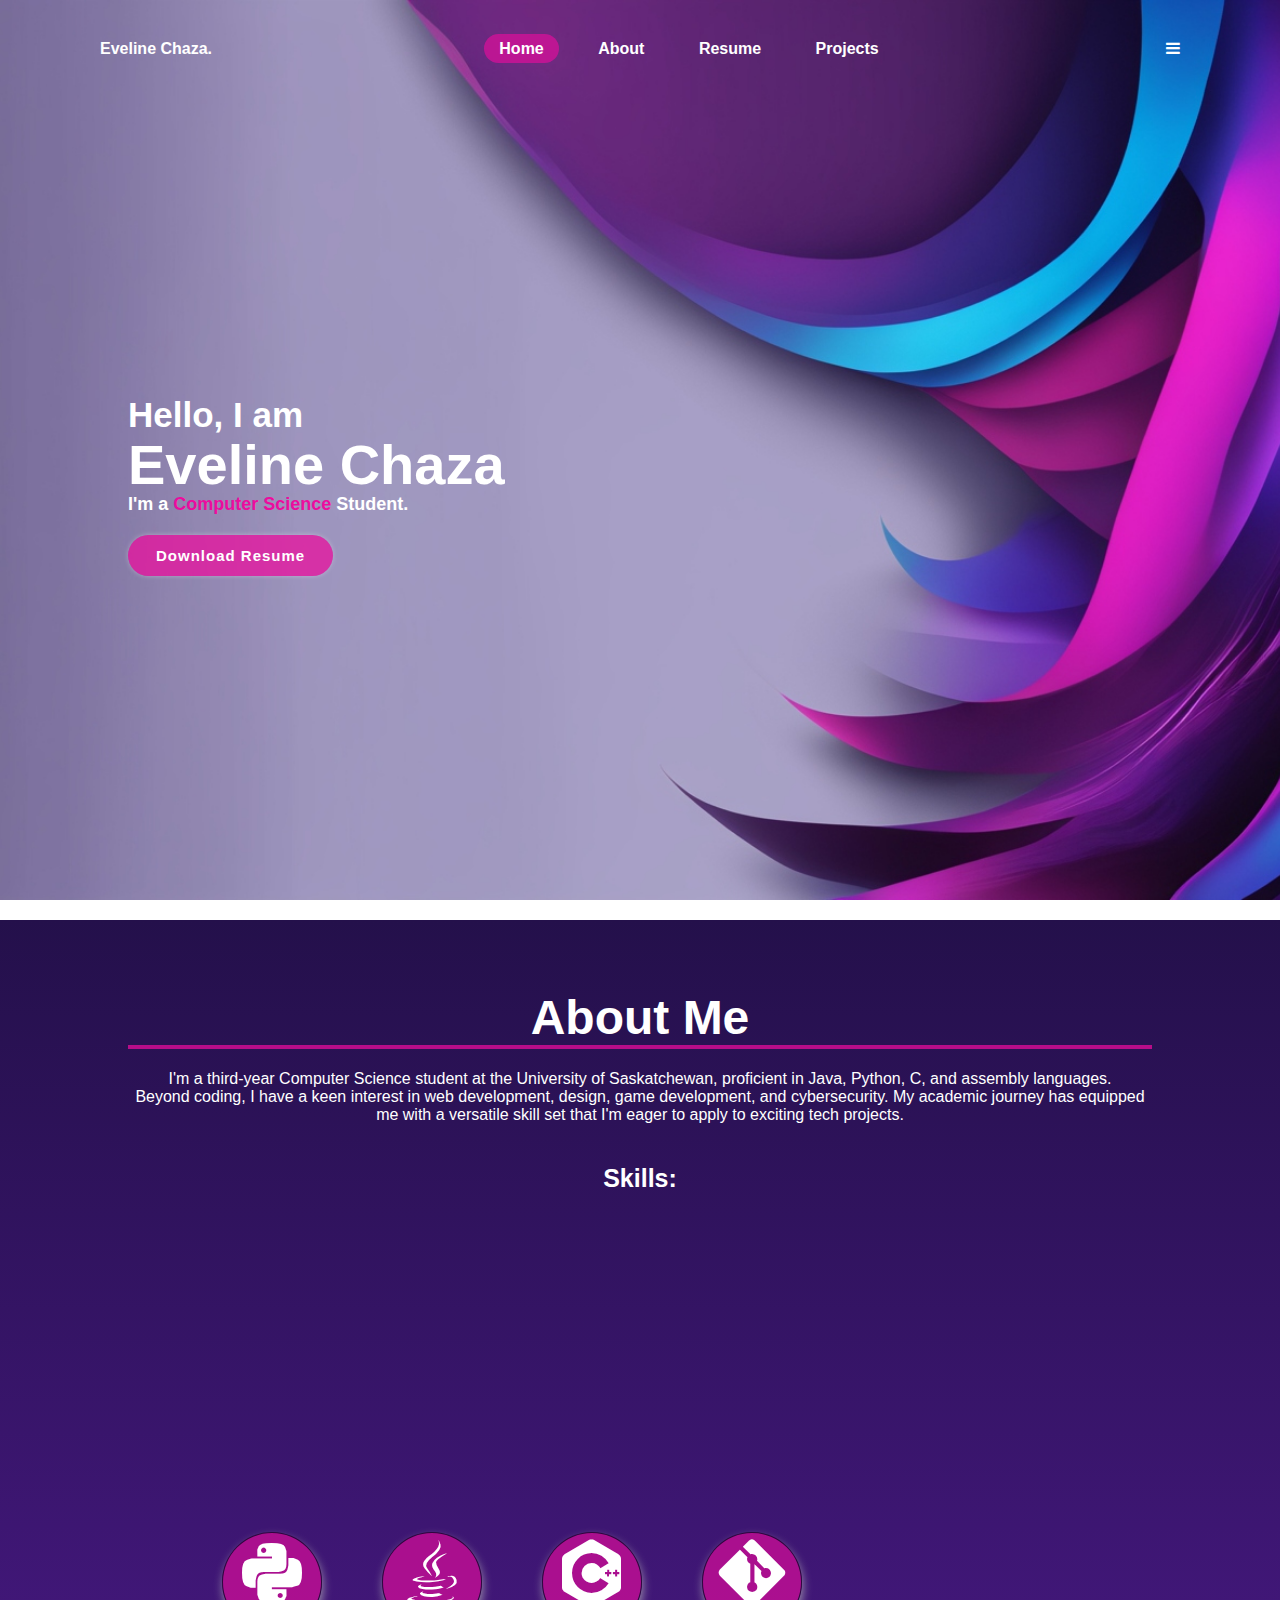
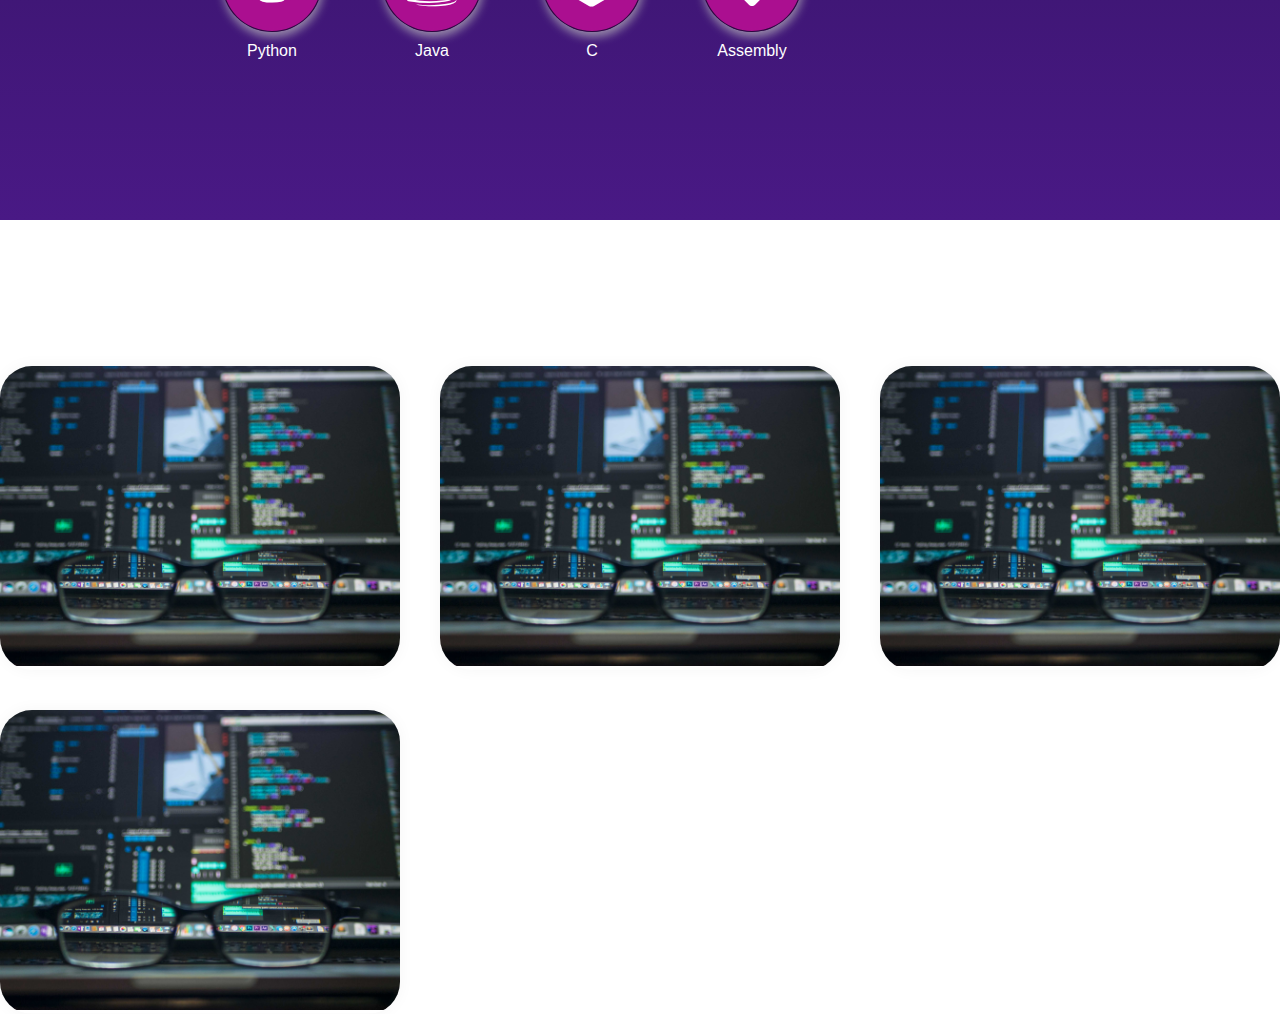
<file: index.html>
<!DOCTYPE html>
<html lang="en">
<head>
<title>Page Title</title>
<meta charset="UTF-8">
<meta http_rquiv="X-UA-Compatible" content="IE=edge">
<meta name="viewport" content="width=device-width, initial-scale=1">
<link rel="stylesheet" href="style.css">
 <!--link library to get icons from-->
<link rel="stylesheet" href="https://cdnjs.cloudflare.com/ajax/libs/font-awesome/4.7.0/css/font-awesome.min.css">
<link href='https://unpkg.com/boxicons@2.1.4/css/boxicons.min.css' rel='stylesheet'>



</head>

<body background="backgroungImg.jpg">



<header>
    <a href="#" class="name">Eveline Chaza.</a>
  <nav class="navigation">
    <a href="#" class="active">Home</a>
    <a href="#">About</a>
    <a href="#">Resume</a>
    <a href="#">Projects</a>
  </nav>

  <div class="menu-btn ">
    <i class="fa fa-bars" ></i>
  </div>
  

  
</header>


<section class="home">
    <div class="home_content">
        <h3 id="pg1text">Hello, I am</h3>
        <h1 id="pg1text">Eveline Chaza</h1>
        <p id="pg1text">I'm a <span>Computer Science</span> Student.</p>

        <a href="#" class= "btn"> Download Resume</a>
    </div>

</section>

<section class="about">

<div class ="about_content">
    <h2>About Me</h2>
    <p>I'm a third-year Computer Science student at the University of Saskatchewan, proficient in Java, Python, C, and assembly languages.
         <br>Beyond coding, I have a keen interest in web development, design, game development, and cybersecurity. 
         My academic journey has equipped me with a versatile skill set that I'm eager to apply to exciting tech projects.

    </p>
    <h3>Skills:</h3>

<div class="skills">
    <a href="#"><i class='bx bxl-python'></i>Python</a>
    <a href="#"><i class='bx bxl-java'></i>Java</a>
    <a href="#"><i class='bx bxl-c-plus-plus'></i>C</a>
    <a href="#"><i class='bx bxl-git'></i>Assembly</a>
    </div>

</div>
  

    
</section>


 

<section class="projects" id="projects">
      <h2 class="heading"> Projects </h2>
      <div class="projects_container">

        

        <div class="project-box" >
         <a href="exam-chat.html">
             <img src="pexels-kevin-ku-577585.jpg" alt="Exam Chat Project Screenshot" style="max-width: 100%;">
             <div class="project-layer">
                <h4>Exam Chat</h4>
                </div>
          </a>
       </div>
    
       <div class="project-box" data-project-name="Exam Chat" data-tools="HTML, CSS, JavaScript" data-project-info="A collaborative space where students and learners can share, discuss insights on exam questions.">
        <a href="exam-chat.html">
           <img src="pexels-kevin-ku-577585.jpg" alt="Exam Chat Project Screenshot" style="max-width: 100%;">
           <div class="project-layer">
              <h4>Asteroid Simulator</h4>
              
           </div>
        </a>
     </div>
    
     <div class="project-box" data-project-name="Exam Chat" data-tools="HTML, CSS, JavaScript" data-project-info="A collaborative space where students and learners can share, discuss insights on exam questions.">
      <a href="pet-store.html">
         <img src="pexels-kevin-ku-577585.jpg" alt="Exam Chat Project Screenshot" style="max-width: 100%;">
         <div class="project-layer">
            <h4>Pet Store System</h4>
            </div>
      </a>
   </div>
    
   <div class="project-box" data-project-name="Exam Chat" data-tools="HTML, CSS, JavaScript" data-project-info="A collaborative space where students and learners can share, discuss insights on exam questions.">
    <a href="equipay.html">
       <img src="pexels-kevin-ku-577585.jpg" alt="Exam Chat Project Screenshot" style="max-width: 100%;">
       <div class="project-layer">
          <h4>EquiPay App</h4>
          </div>
    </a>
 </div>
      
  </div>
</section>




<script src="script.js"></script>
</body>
</html>
</file>
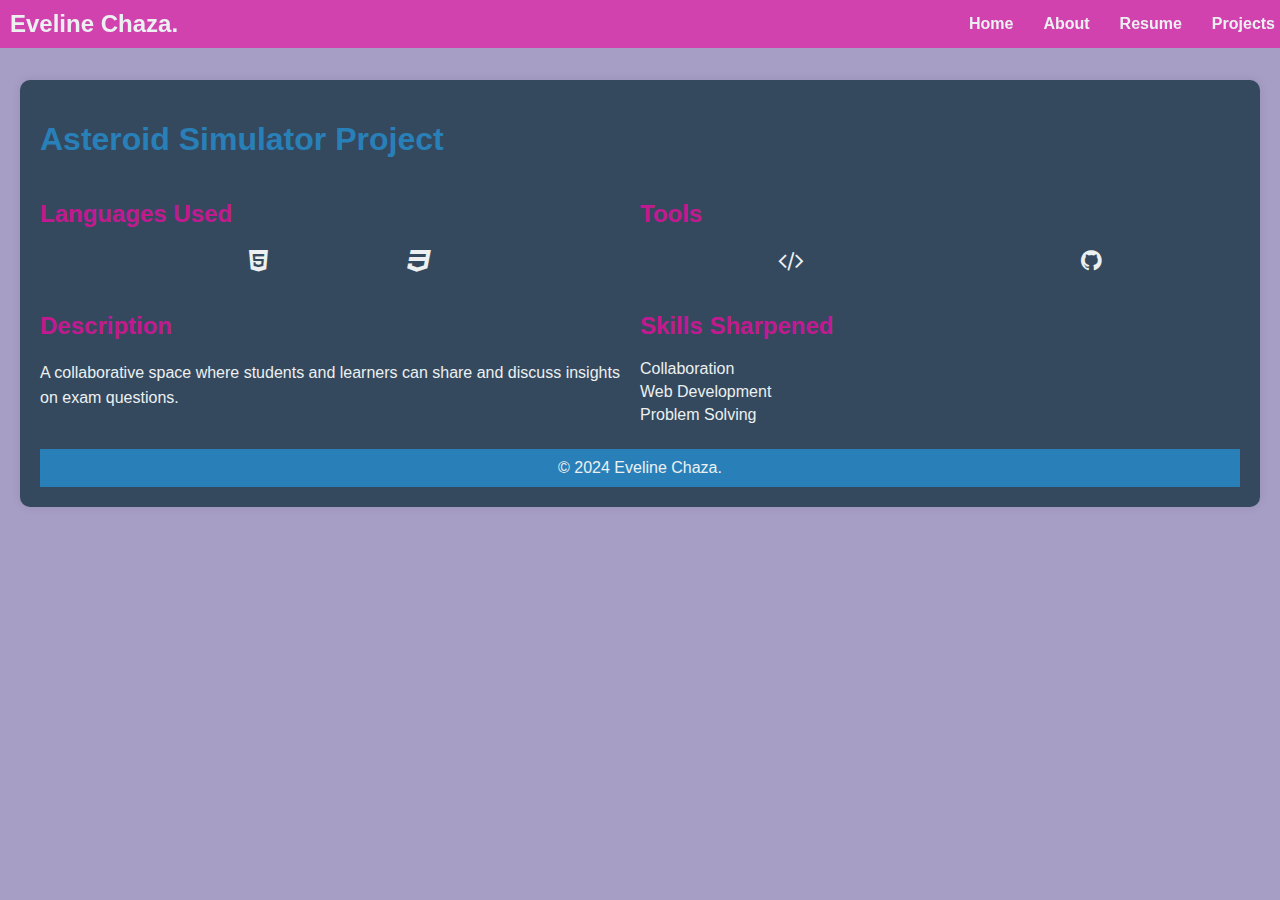
<file: asteroid-stimulator.html>
<!DOCTYPE html>
<html lang="en">
<head>
    <meta charset="UTF-8">
    <meta name="viewport" content="width=device-width, initial-scale=1">
    <title>Asteroid Simulator Project</title>
    <link rel="stylesheet" href="project.css">
    <!-- Link to a CSS library for icons (e.g., Font Awesome) -->
    <link rel="stylesheet" href="https://cdnjs.cloudflare.com/ajax/libs/font-awesome/4.7.0/css/font-awesome.min.css">
</head>
<body>


<body id="body-section">

  <header>
    <a href="#" class="name">Eveline Chaza.</a>
    <nav>
        <a href="#" class="active">Home</a>
        <a href="#">About</a>
        <a href="#">Resume</a>
        <a href="#">Projects</a>
    </nav>
  </header>

  <section class="project-details">
    <div class="project-header">
      <h1>Asteroid Simulator Project</h1>
    </div>
    <div class="project-info">
      <div class="project-section">
        <h2>Languages Used</h2>
        <div class="icon-container">
          <i class="fa fa-python"></i>
          <i class="fa fa-html5"></i>
          <i class="fa fa-css3"></i>
          <i class="fa fa-js"></i>
        </div>
      </div>



      <div class="project-section">
        <h2>Tools</h2>
        <div class="icon-container">
          <i class="fa fa-code"></i>
          <i class="fa fa-github"></i>
        </div>
      </div>

      <div class="project-section">
        <h2>Description</h2>
        <p>
          A collaborative space where students and learners can share and discuss insights on exam questions.
          <!-- Add more project description here -->
        </p>
      </div>

      <div class="project-section">
        <h2>Skills Sharpened</h2>
        <ul>
          <li>Collaboration</li>
          <li>Web Development</li>
          <li>Problem Solving</li>
        </ul>
      </div>
    </div>



  <footer>
    © 2024 Eveline Chaza.
  </footer>

  
</body>
</body>
</html>
</file>
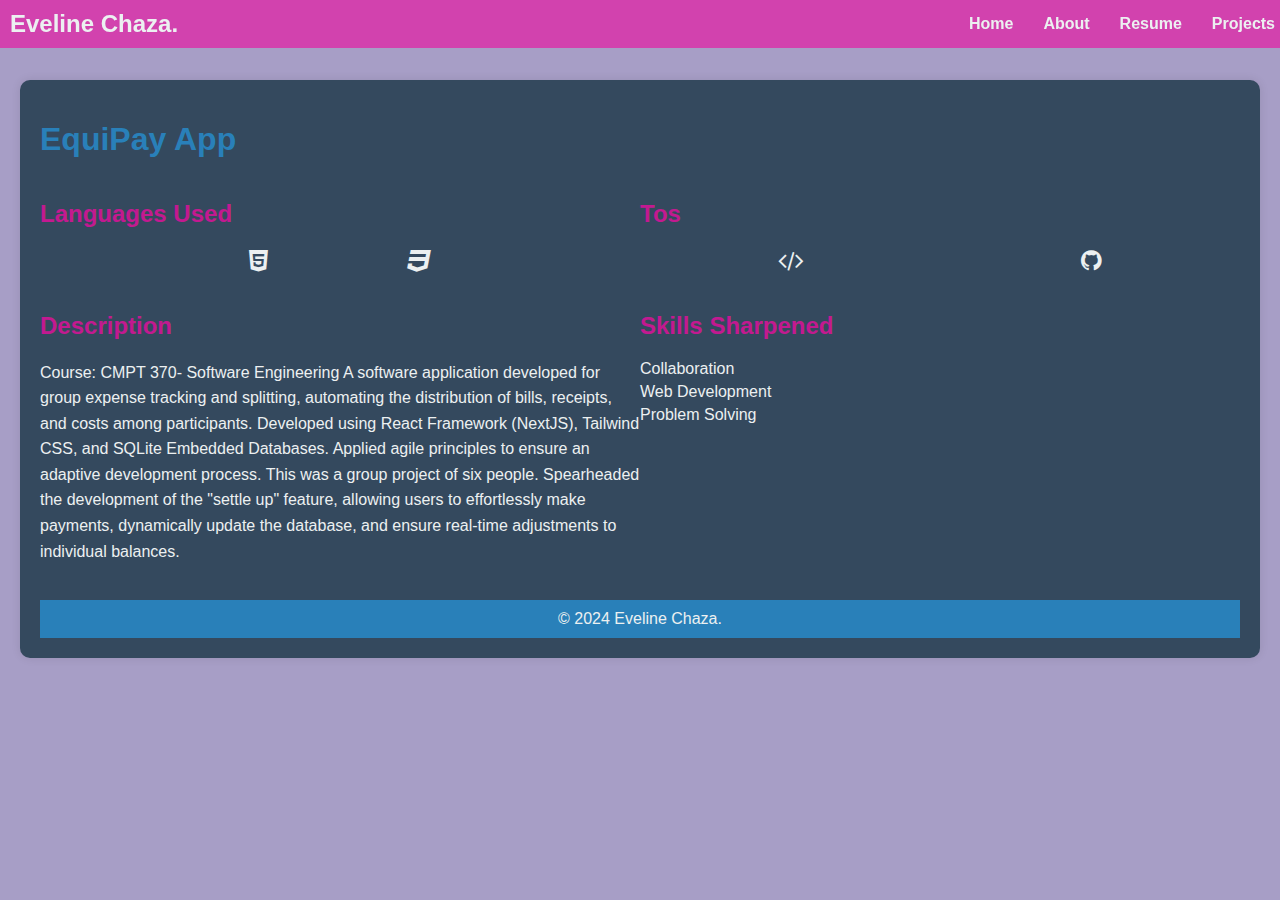
<file: equipay.html>
<!DOCTYPE html>
<html lang="en">
<head>
    <meta charset="UTF-8">
    <meta name="viewport" content="width=device-width, initial-scale=1">
    <title>EquiPay App</title>
    <link rel="stylesheet" href="project.css">
    <!-- Link to a CSS library for icons (e.g., Font Awesome) -->
    <link rel="stylesheet" href="https://cdnjs.cloudflare.com/ajax/libs/font-awesome/4.7.0/css/font-awesome.min.css">
</head>
<body>


<body id="body-section">

  <header>
    <a href="#" class="name">Eveline Chaza.</a>
    <nav>
        <a href="#" class="active">Home</a>
        <a href="#">About</a>
        <a href="#">Resume</a>
        <a href="#">Projects</a>
    </nav>
  </header>

  <section class="project-details">
    <div class="project-header">
      <h1>EquiPay App</h1>
    </div>
    <div class="project-info">
      <div class="project-section">
        <h2>Languages Used</h2>
        <div class="icon-container">
          <i class="fa fa-python"></i>
          <i class="fa fa-html5"></i>
          <i class="fa fa-css3"></i>
          <i class="fa fa-js"></i>
        </div>
      </div>



      <div class="project-section">
        <h2>Tos</h2>
        <div class="icon-container">
          <i class="fa fa-code"></i>
          <i class="fa fa-github"></i>
        </div>
      </div>

      <div class="project-section">
        <h2>Description</h2>
        <p>
           
Course: CMPT 370- Software Engineering
A software application developed for group expense tracking and splitting, automating the distribution of bills, receipts, and costs among participants.

Developed using React Framework (NextJS), Tailwind CSS, and SQLite Embedded Databases.

Applied agile principles to ensure an adaptive development process.

This was a group project of six people. Spearheaded the development of the "settle up" feature, allowing users to effortlessly make payments, dynamically update the database, and ensure real-time adjustments to individual balances.</p>
      </div>

      <div class="project-section">
        <h2>Skills Sharpened</h2>
        <ul>
          <li>Collaboration</li>
          <li>Web Development</li>
          <li>Problem Solving</li>
        </ul>
      </div>
    </div>



  <footer>
    © 2024 Eveline Chaza.
  </footer>

  
</body>
</body>
</html>
</file>
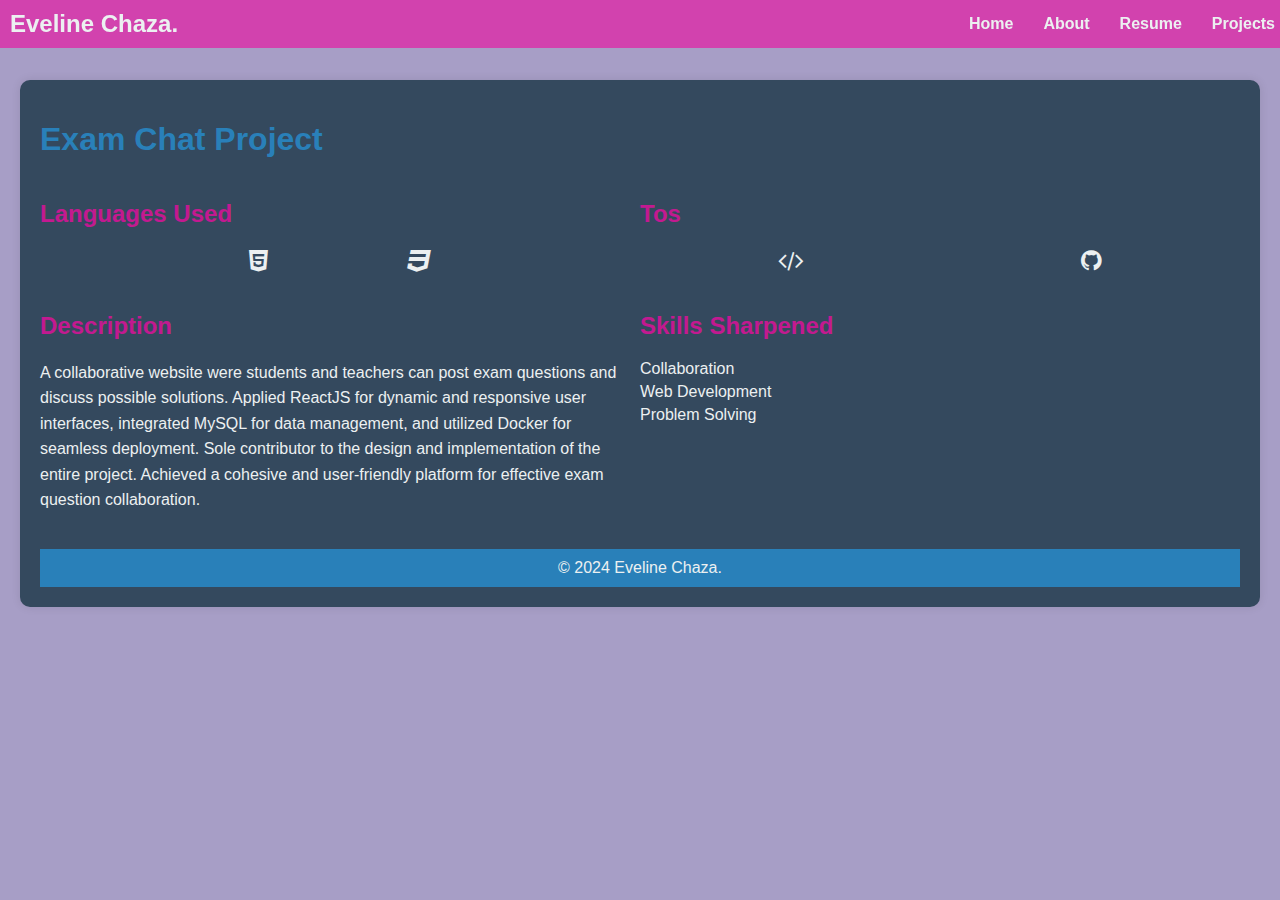
<file: exam-chat.html>
<!DOCTYPE html>
<html lang="en">
<head>
    <meta charset="UTF-8">
    <meta name="viewport" content="width=device-width, initial-scale=1">
    <title>Exam Chat Project</title>
    <link rel="stylesheet" href="project.css">
    <!-- Link to a CSS library for icons (e.g., Font Awesome) -->
    <link rel="stylesheet" href="https://cdnjs.cloudflare.com/ajax/libs/font-awesome/4.7.0/css/font-awesome.min.css">
</head>
<body>


<body id="body-section">

  <header>
    <a href="#" class="name">Eveline Chaza.</a>
    <nav>
        <a href="#" class="active">Home</a>
        <a href="#">About</a>
        <a href="#">Resume</a>
        <a href="#">Projects</a>
    </nav>
  </header>

  <section class="project-details">
    <div class="project-header">
      <h1>Exam Chat Project</h1>
    </div>
    <div class="project-info">
      <div class="project-section">
        <h2>Languages Used</h2>
        <div class="icon-container">
          <i class="fa fa-python"></i>
          <i class="fa fa-html5"></i>
          <i class="fa fa-css3"></i>
          <i class="fa fa-js"></i>
        </div>
      </div>



      <div class="project-section">
        <h2>Tos</h2>
        <div class="icon-container">
          <i class="fa fa-code"></i>
          <i class="fa fa-github"></i>
        </div>
      </div>

      <div class="project-section">
        <h2>Description</h2>
        <p>
            A collaborative website were students and teachers can post exam questions and discuss possible solutions.
            
            Applied ReactJS for dynamic and responsive user interfaces, integrated MySQL for data management, and utilized Docker for seamless deployment.
            
            Sole contributor to the design and implementation of the entire project.
            
            Achieved a cohesive and user-friendly platform for effective exam question collaboration.
        </p>
      </div>

      <div class="project-section">
        <h2>Skills Sharpened</h2>
        <ul>
          <li>Collaboration</li>
          <li>Web Development</li>
          <li>Problem Solving</li>
        </ul>
      </div>
    </div>



  <footer>
    © 2024 Eveline Chaza.
  </footer>

  
</body>
</body>
</html>
</file>
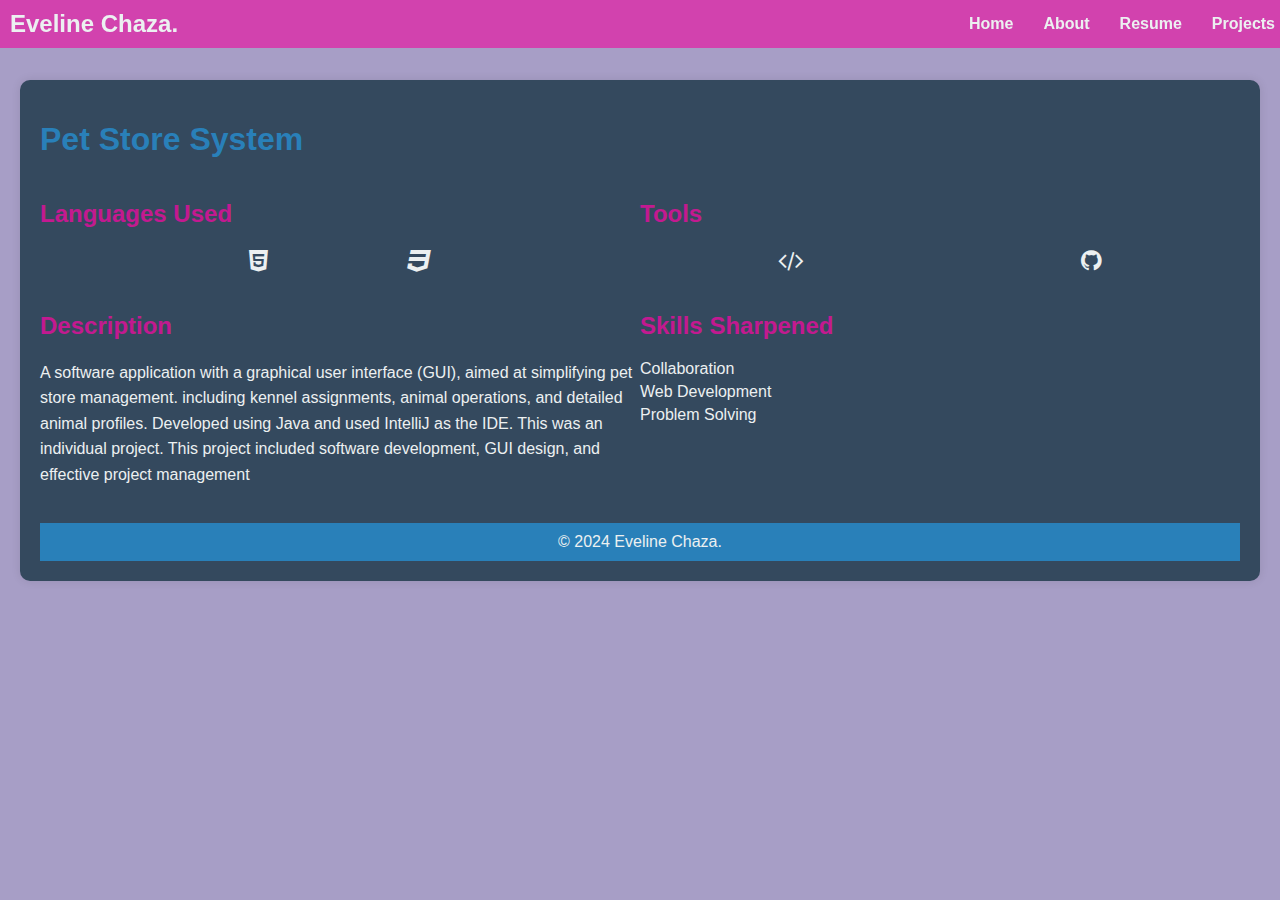
<file: pet-store.html>
<!DOCTYPE html>
<html lang="en">
<head>
    <meta charset="UTF-8">
    <meta name="viewport" content="width=device-width, initial-scale=1">
    <title>Pet Store System</title>
    <link rel="stylesheet" href="project.css">
    <!-- Link to a CSS library for icons (e.g., Font Awesome) -->
    <link rel="stylesheet" href="https://cdnjs.cloudflare.com/ajax/libs/font-awesome/4.7.0/css/font-awesome.min.css">
</head>
<body>


<body id="body-section">

  <header>
    <a href="#" class="name">Eveline Chaza.</a>
    <nav>
        <a href="#" class="active">Home</a>
        <a href="#">About</a>
        <a href="#">Resume</a>
        <a href="#">Projects</a>
    </nav>
  </header>

  <section class="project-details">
    <div class="project-header">
      <h1>Pet Store System</h1>
    </div>
    <div class="project-info">
      <div class="project-section">
        <h2>Languages Used</h2>
        <div class="icon-container">
          <i class="fa fa-python"></i>
          <i class="fa fa-html5"></i>
          <i class="fa fa-css3"></i>
          <i class="fa fa-js"></i>
        </div>
      </div>



      <div class="project-section">
        <h2>Tools</h2>
        <div class="icon-container">
          <i class="fa fa-code"></i>
          <i class="fa fa-github"></i>
        </div>
      </div>

      <div class="project-section">
        <h2>Description</h2>
        <p>
            A software application with a graphical user interface (GUI), aimed at simplifying pet store management. including kennel assignments, animal operations, and detailed animal profiles.
            
            Developed using Java and used IntelliJ as the IDE.
            
            This was an individual project.
            
            This project included software development, GUI design, and effective project management
        </p>
      </div>

      <div class="project-section">
        <h2>Skills Sharpened</h2>
        <ul>
          <li>Collaboration</li>
          <li>Web Development</li>
          <li>Problem Solving</li>
        </ul>
      </div>
    </div>



  <footer>
    © 2024 Eveline Chaza.
  </footer>

  
</body>
</body>
</html>
</file>
<file: style.css>
@import url('https://fonts.googleapis.com/css2?family=Playfair+Display&family=Poppins&display=swap');



*{
    margin: 0;
    padding: 0;
    box-sizing: border-box;
    font-family: Arial, Helvetica, sans-serif;
    color: white;
   
    
    
}



body {
    background: url('image10.jpeg') no-repeat center center fixed;
    background-size: cover;
  min-height: 100vh;
  overflow-x: hidden;
  margin: 0;

} 

header {
    position: absolute;
    top:0;
    left: 0;
    width:100%;
    padding: 40px 100px;
    display: flex;
    align-items: center;
    justify-content:space-between;
    z-index: 100px;
    
  
}

.name{
    font-size: 2en;
    color: white;
    text-decoration: none;
    font-weight:600;
    cursor: default;
    
}



.navigation a{
    text-decoration:none;
    color: white;
    padding: 6px 15px;
    border-radius: 20px ;
    margin: 0 10px;
    font-weight: 600;
    transition: all ease .50s;
}

.navigation a:hover,
.navigation a.active {
    background: rgba(236, 12, 158, 0.624);
    color: white

}

/* Style the header */



#text{
    position:absolute;
    font-size: 5em;
    text-shadow: 2px 2px 4px beige;

}

.home{
    position: relative; 
    width: 100%;
    height: 100vh ;
    display: flex;
    justify-content: space-between;
    align-items: center;
    padding: 70px 10% 0;

}

.home_content{
    max-width: 600px;
}
.home_content h3{
    font-size: 35px;
    font-weight:700;
}
.home_content h3::nth-of-type(2){
    margin-bottom: 30px;
}
.home_content h1{
    font-size: 56px;
    font-weight: 700;
    margin :-3px 0;
}
.home_content p{
    font-size: 18px;
    font-weight: 700;
    margin-bottom: 20px;

}
.home_content p span{
    color: rgb(236, 12, 158);
    font-weight: 700;
    
}

.btn{
    text-decoration: none;
    display: inline-block;
    padding: 12px 28px;
    background-color: rgba(236, 12, 158, 0.728);
    border-radius: 40px;
    box-shadow: 0 0 5px rgba(255, 255, 255, 0.312);
    font-size: 15px;
    letter-spacing: 1px;
    font-weight: 600;

}
.btn:hover{
    transform: translateY(-5px);
    background: transparent;
    color:var(--main-color)
}
/* 
iframe {
    width: 62%;
    margin-right:0%;
    margin-top: 15%;
    position: absolute;

    z-index: 2;
    top: 2;
    
} */
/*responsive when size of screen is change*/
@media(max-width: 950px){
    .share{
        display: none;
    }
    section{
        padding: 70px 4%;
    }
    /* header changes background color */
    header{
        padding: 11px 4%;
        background: #32238879


    }
}


.about{
    display: flex;
    align-items: center;
    position: relative;
    background-image: linear-gradient(rgb(36,16,75),rgb(73,25,133));
    align-items: center;
    padding: 70px 10% 0;
    height: 100vh;
    width: auto;
    flex-direction: column;
    text-align: center;
    margin: 20px auto;
    
   
    
}

.about_content h2{
    font-size: 3em;
    color:white;

    margin-bottom: 25px;
    position: relative;

}
.about_content h2::after{
    content: "";
    position: absolute;
    width: 100%;
    height: 4px;
    display: block;
    margin: 0 auto;
    background-color: rgba(236, 12, 158, 0.728);
}
.about_content p{
    font-size: medium;
}

.about_content h3{
    margin-top: 40px;
    font-size: 25px;
    color: white;

    
    
    
    
}


.skills{
    position: absolute;
    bottom: 10rem;
    left:15%;
    display:flex;
    align-items: center;
    
}

.skills a{
    text-decoration: none;
    text-align: center;
    

}

.skills i{
    display:inherit;
    align-items:center;
    justify-content: center;
    height: 100px;
    width: 100px;
    font-size:500%;
    background: rgba(236, 12, 158, 0.624);
    box-shadow: 1px 5px 10px rgba(189, 189, 189, 0.708);
    border: 1px solid rgba(1, 4, 32, 0.728);
    border-radius: 50%;
    color: white;
    font-weight: 20px;
    margin: 10px 30px;
    transition: all 0.6s ease-in-out;

    
}

.skills i:hover{
    transform: scale(1.2);
}

.heading{
    font-size: 56px;
    font-weight: 700;
    margin :-3px 0;
}

.projects{
    //background: url('image10.jpeg') 
}

.projects h2{
    margin-bottom: 4rem;
}

.projects_container {
    display: grid;
    grid-template-columns: repeat(3, 1fr);
    align-items: center;
    gap: 2.5rem;
}

.projects_container .project-box {
position: relative;
border-radius: 2rem;
box-shadow:  0 0 1rem whitesmoke;
overflow: hidden;
display: flex;
}

.project-box img{
    max-width: 100%;
    max-height: 100%;
    width: auto;
    height: auto;
    transition: 0.5s ease;
}

.project-box:hover img{
    transform: scale(1.1);

}

.project-box .project-layer {
    position: absolute;
    bottom: 0;
    left: 0;
    width: 100%;
    height: 100%;
    background: linear-gradient(rgba(0,0,0, .1), rgb(26,103,190));
    display: flex;
    justify-content: center;
    align-items: center;
    flex-direction: column;
    text-align: center;
    padding: 0 4rem;
    transform: translateY(100%);
    transition: .5s ease;


}

.project-box:hover .project-layer{
    transform: translateY(0);
}

.project-layer h4 {
    font-size: 3rem;
}

.project-layer p{
    font-size: 1.6rem;
    margin:  .3rem 0 1rem;
}

.project-layer a{
    display: inline-flex;
    justify-content: center;
    align-items: center;
    width: 5rem;
    height: 5rem;
    background: white;
    border-radius: 50%;

}

.project-layer a i{
    font-size: 2rem;
    color: blue ;

}



/* Add media queries for different screen sizes */
@media (max-width: 768px) {
    .project-layer h4 {
        font-size: 2.5rem;
    }

    .project-layer p {
        font-size: 1.4rem;
    }
}

@media (max-width: 480px) {
    .project-layer h4 {
        font-size: 2rem;
    }

    .project-layer p {
        font-size: 1.2rem;
    }
}

/* Increase the font size of the h1 element */
</file>
<file: project.css>
body{
    font-family: 'Arial', sans-serif;
    background-color: rgb(167,158,198); /* Dark blue background */
    color: #ecf0f1; /* White text */
    margin: 0;
    padding: 0;
    display: flex;
    flex-direction: column;
    min-height: 100vh;
    transition: background-color 0.5s ease, color 0.5s ease;

}

.body-section {
    font-family: 'Arial', sans-serif;
    background-color: #2c3e50; /* Dark blue background */
    color: #ecf0f1; /* White text */
    margin: 0;
    padding: 0;
    display: flex;
    flex-direction: column;
    min-height: 100vh;
    transition: background-color 0.5s ease, color 0.5s ease;
}

body.dark-mode {
    background-color: #f5f5f5; /* Light grey background */
    color: #333; /* Dark text */
}

header {
    background-color: rgba(236, 12, 158, 0.624);; /* Blue header */
    padding: 10px;
    text-align: center;
    position: fixed;
    width: 100%;
    z-index: 100;
    display: flex;
    justify-content: space-between;
    align-items: center;
}

header a {
    color: #ecf0f1;
    text-decoration: none;
    font-weight: bold;
}

header a.name {
    font-size: 24px;
}

nav {
    display: flex;
    justify-content: center;
    animation: fadeInDown 1s ease;
}

nav a {
    color: #ecf0f1;
    margin: 0 15px;
    text-decoration: none;
    font-weight: bold;
    transition: color 0.3s ease;
}

nav a:hover {
    color: #3498db;
}

section.project-details {
    margin: 80px 20px 20px; /* Adjusted top margin to account for the fixed header */
    padding: 20px;
    background-color: #34495e; /* Dark grey background */
    border-radius: 10px;
    box-shadow: 0 0 10px rgba(0, 0, 0, 0.1);
    animation: fadeInUp 1s ease;
}

.project-header h1 {
    color: #2980b9; /* Matching the header color */
    animation: scaleIn 1s ease;
}

.project-info {
    display: flex;
    justify-content: space-between;
    flex-wrap: wrap;
}

.project-section {
    flex: 1 1 45%;
    margin-bottom: 20px;
}

.project-section h2 {
    color: rgba(236, 12, 158, 0.789); /* Green for section headings */
    animation: fadeInLeft 1s ease;
}

.icon-container {
    display: flex;
    justify-content: space-around;
    font-size: 24px;
    margin-top: 10px;
    animation: fadeInRight 1s ease;
}

.icon-container i {
    transition: transform 0.3s ease;
}

.icon-container i:hover {
    transform: scale(1.2);
}

p {
    line-height: 1.6;
    animation: fadeInUp 1s ease;
}

ul {
    list-style: none;
    padding: 0;
    margin: 0;
}

ul li {
    margin-bottom: 5px;
    animation: fadeInLeft 1s ease;
}

footer {
    background-color: #2980b9; /* Slightly lighter blue for footer */
    color: #ecf0f1;
    padding: 10px;
    text-align: center;
    margin-top: auto;
    animation: fadeInUp 1s ease;
}

/* Animation keyframes */
@keyframes fadeInUp {
    from {
        opacity: 0;
        transform: translateY(20px);
    }
    to {
        opacity: 1;
        transform: translateY(0);
    }
}

@keyframes fadeInDown {
    from {
        opacity: 0;
        transform: translateY(-20px);
    }
    to {
        opacity: 1;
        transform: translateY(0);
    }
}

@keyframes fadeInLeft {
    from {
        opacity: 0;
        transform: translateX(-20px);
    }
    to {
        opacity: 1;
        transform: translateX(0);
    }
}

@keyframes fadeInRight {
    from {
        opacity: 0;
        transform: translateX(20px);
    }
    to {
        opacity: 1;
        transform: translateX(0);
    }
}

@keyframes scaleIn {
    from {
        transform: scale(0.8);
    }
    to {
        transform: scale(1);
    }
}
</file>
